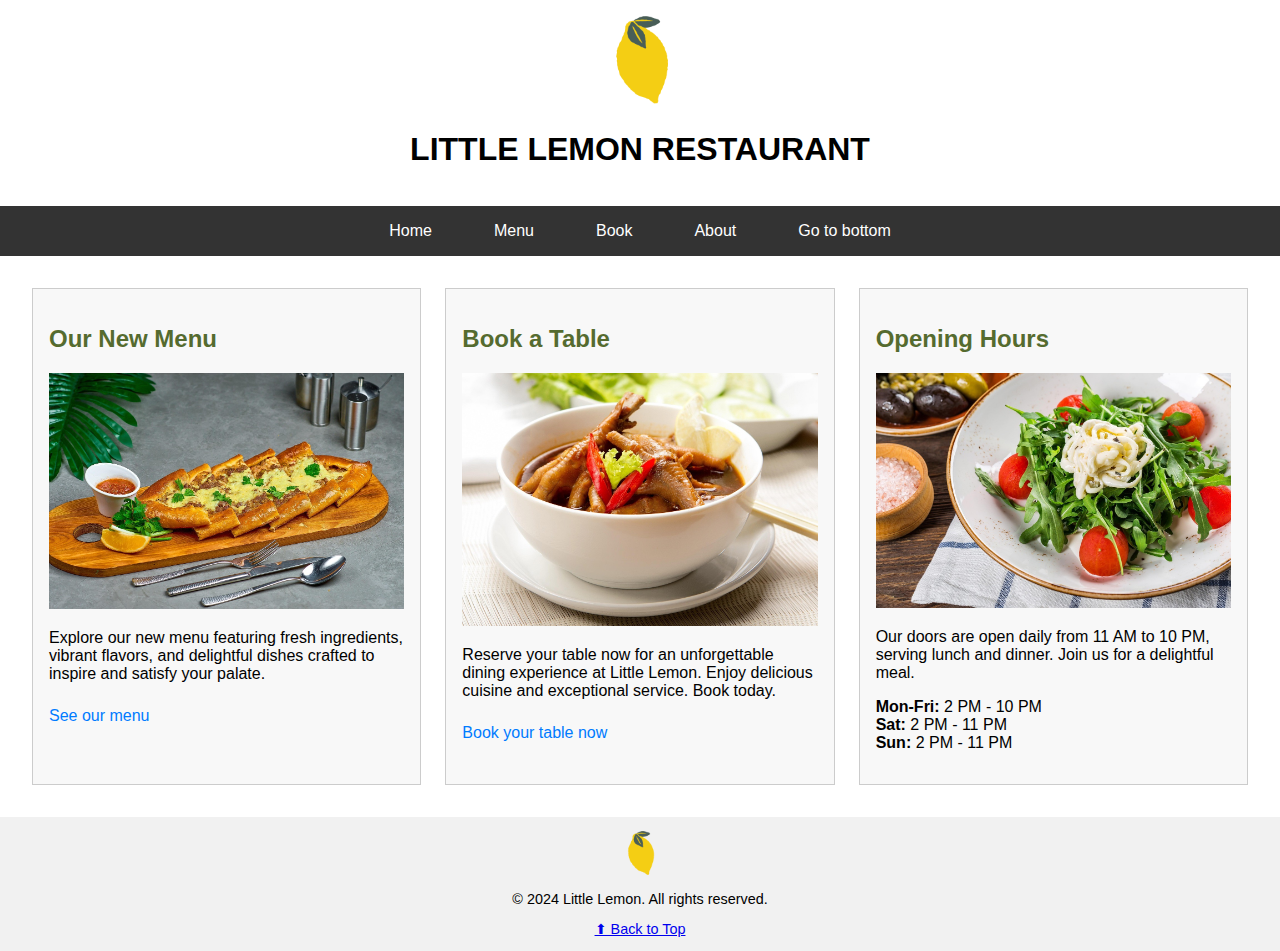
<file: index.html>
<!DOCTYPE html>
<html lang="en">
<head>
  <meta charset="UTF-8" />
  <meta name="viewport" content="width=device-width, initial-scale=1.0"/>
  <title>Little Lemon Restaurant</title>
  <link rel="stylesheet" href="littlelemon-css.css"/>
</head>
<body>
  <header>
    <img src="littlelemonasset1.png" alt="Little Lemon Logo" class="logo">
    <h1>LITTLE LEMON RESTAURANT</h1>
  </header>

  <nav>
    <ul>
      <li><a href="#">Home</a></li>
      <li><a href="#">Menu</a></li>
      <li><a href="#">Book</a></li>
      <li><a href="about.html">About</a></li>
      <li><a href="#footer">Go to bottom</a></li>
    </ul>
  </nav>

  <main>
    <section class="cards">
      <div class="card">
        <h2>Our New Menu</h2>
        <img src="pizza-8128208_1280.jpg" alt="Menu Image">
        <p>Explore our new menu featuring fresh ingredients, vibrant flavors, and delightful dishes crafted to inspire and satisfy your palate.</p>
        <a href="#">See our menu</a>
      </div>
      <div class="card">
        <h2>Book a Table</h2>
        <img src="chicken-2508631_1280.jpg" alt="Book a Table Image">
        <p>Reserve your table now for an unforgettable dining experience at Little Lemon. Enjoy delicious cuisine and exceptional service. Book today.</p>
        <a href="#">Book your table now</a>
      </div>
      <div class="card">
        <h2>Opening Hours</h2>
        <img src="salad-2068210_1280.jpg" alt="Opening Hours Image">
        <p>Our doors are open daily from 11 AM to 10 PM, serving lunch and dinner. Join us for a delightful meal.</p>
        <p><strong>Mon-Fri:</strong> 2 PM - 10 PM<br>
           <strong>Sat:</strong> 2 PM - 11 PM<br>
           <strong>Sun:</strong> 2 PM - 11 PM</p>
      </div>
    </section>
  </main>

  <footer id="footer">
    <img src="littlelemonasset1.png" alt="Little Lemon Logo" class="footer-logo">
    <p>&copy; 2024 Little Lemon. All rights reserved.</p>
    <a href="#">⬆ Back to Top</a>
  </footer>
</body>
</html>
</file>
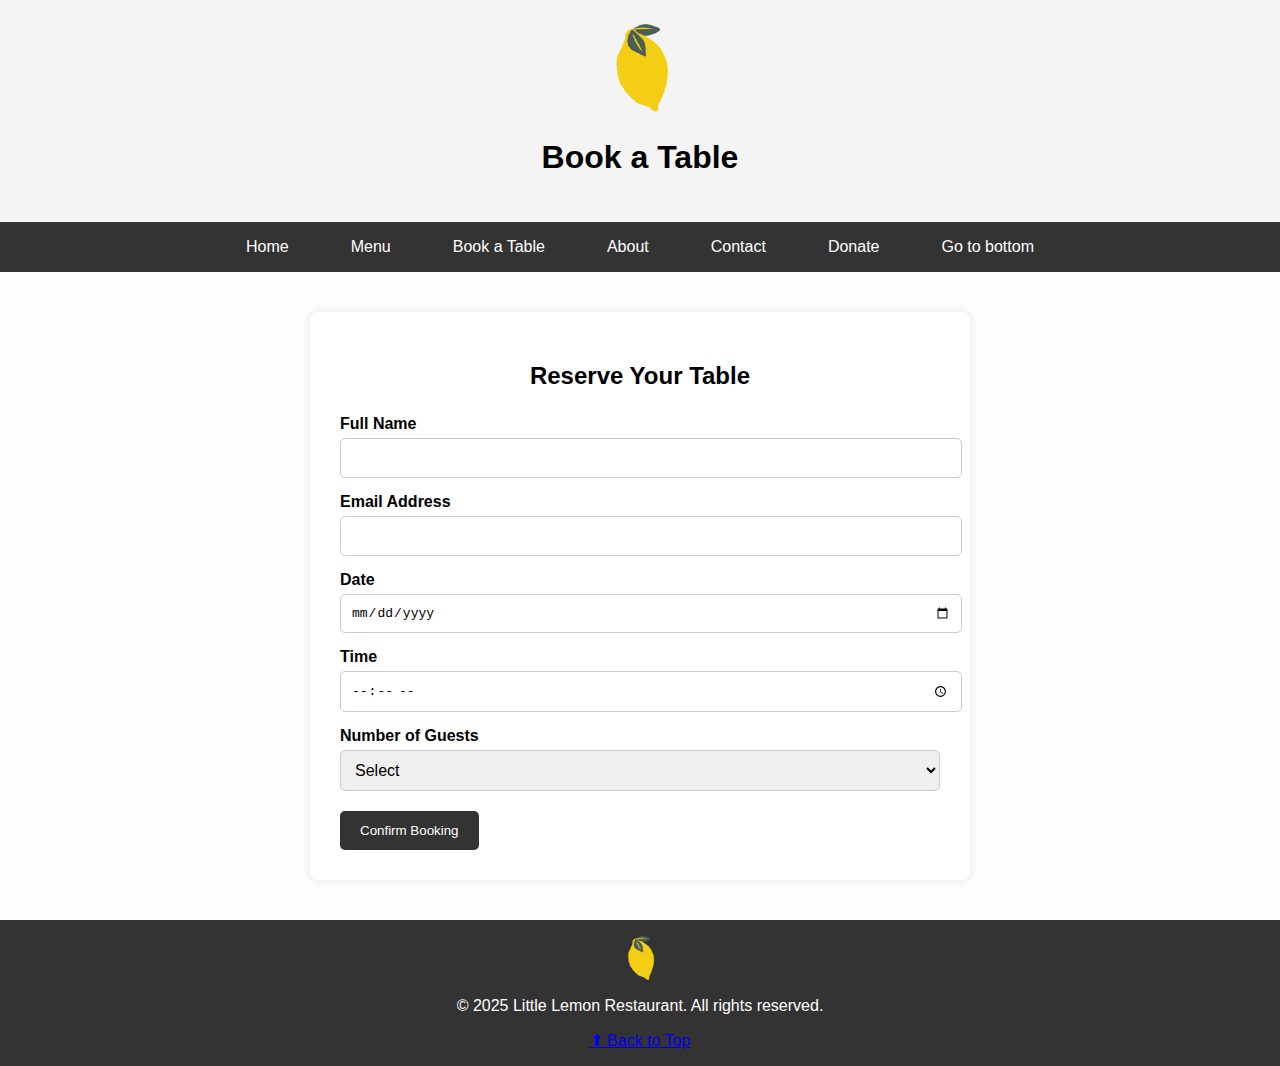
<file: book.html>
<!DOCTYPE html>
<html lang="en">
<head>
  <meta charset="UTF-8">
   <meta name="viewport" content="width=device-width, initial-scale=1.0"/>
  <title>Book a Table - Little Lemon</title>
  <style>
    body {
      font-family: 'Segoe UI', sans-serif;
      margin: 0;
      padding: 0;
      background-color: #fdfdfd;
    }

logo {
  width: 60px;
}

.footer-logo {
  width: 30px;
  vertical-align: middle;
}





    header {
      text-align: center;
      padding: 1.5em;
      background-color: #f4f4f4;
    }

    nav {
      background-color: #333;
    }

    nav ul {
      display: flex;
      justify-content: center;
      list-style: none;
      padding: 0;
      margin: 0;
    }

    nav ul li {
      margin: 0 15px;
    }

    nav ul li a {
      color: white;
      text-decoration: none;
      padding: 1em;
      display: inline-block;
    }

    nav ul li a:hover {
      background-color: #555;
    }

    .booking-container {
      max-width: 600px;
      margin: 40px auto;
      padding: 30px;
      background: #fff;
      box-shadow: 0 0 10px rgba(0,0,0,0.1);
      border-radius: 8px;
    }

    .booking-container h2 {
      text-align: center;
      margin-bottom: 25px;
    }

    .booking-form label {
      display: block;
      margin-top: 15px;
      font-weight: bold;
    }

    .booking-form input,
    .booking-form select {
      width: 100%;
      padding: 10px;
      margin-top: 5px;
      border-radius: 5px;
      border: 1px solid #ccc;
      font-size: 1em;
    }

    .booking-form button {
      margin-top: 20px;
      padding: 12px 20px;
      background-color: #333;
      color: #fff;
      border: none;
      border-radius: 5px;
      cursor: pointer;
    }

    .booking-form button:hover {
      background-color: #555;
    }

    footer {
      text-align: center;
      padding: 1em;
      background-color: #333;
      color: white;
      margin-top: 40px;
    }
  </style>
</head>
<body>

  <header>
    <img src="littlelemonasset1.png" alt="Little Lemon Logo" style="width:60px;">
    <h1>Book a Table</h1>
  </header>

  <nav>
    <ul>
      <li><a href="index.html">Home</a></li>
       <li><a href="menu.html">Menu</a></li>
      <li><a href="book.html">Book a Table</a></li>
      <li><a href="about.html">About</a></li>
      <li><a href="contact.html">Contact</a></li>
      <li><a href="donate.html" class="active">Donate</a></li>
       <li><a href="#footer">Go to bottom</a></li>
    </ul>
  </nav>

  <div class="booking-container">
    <h2>Reserve Your Table</h2>
    <form class="booking-form" action="#" method="POST">
      <label for="name">Full Name</label>
      <input type="text" id="name" name="name" required>

      <label for="email">Email Address</label>
      <input type="email" id="email" name="email" required>

      <label for="date">Date</label>
      <input type="date" id="date" name="date" required>

      <label for="time">Time</label>
      <input type="time" id="time" name="time" required>

      <label for="guests">Number of Guests</label>
      <select id="guests" name="guests" required>
        <option value="">Select</option>
        <option value="1">1 Person</option>
        <option value="2">2 People</option>
        <option value="3">3 People</option>
        <option value="4">4 People</option>
        <option value="5">5 People</option>
        <option value="6">6+ People</option>
      </select>

      <button type="submit">Confirm Booking</button>
    </form>
  </div>

  <footer id="footer">
     <img src="littlelemonasset1.png" alt="Little Lemon Logo" class="footer-logo">
    <p>&copy; 2025 Little Lemon Restaurant. All rights reserved.</p>
     <a href="#">⬆ Back to Top</a>
  </footer>

</body>
</html>
</file>
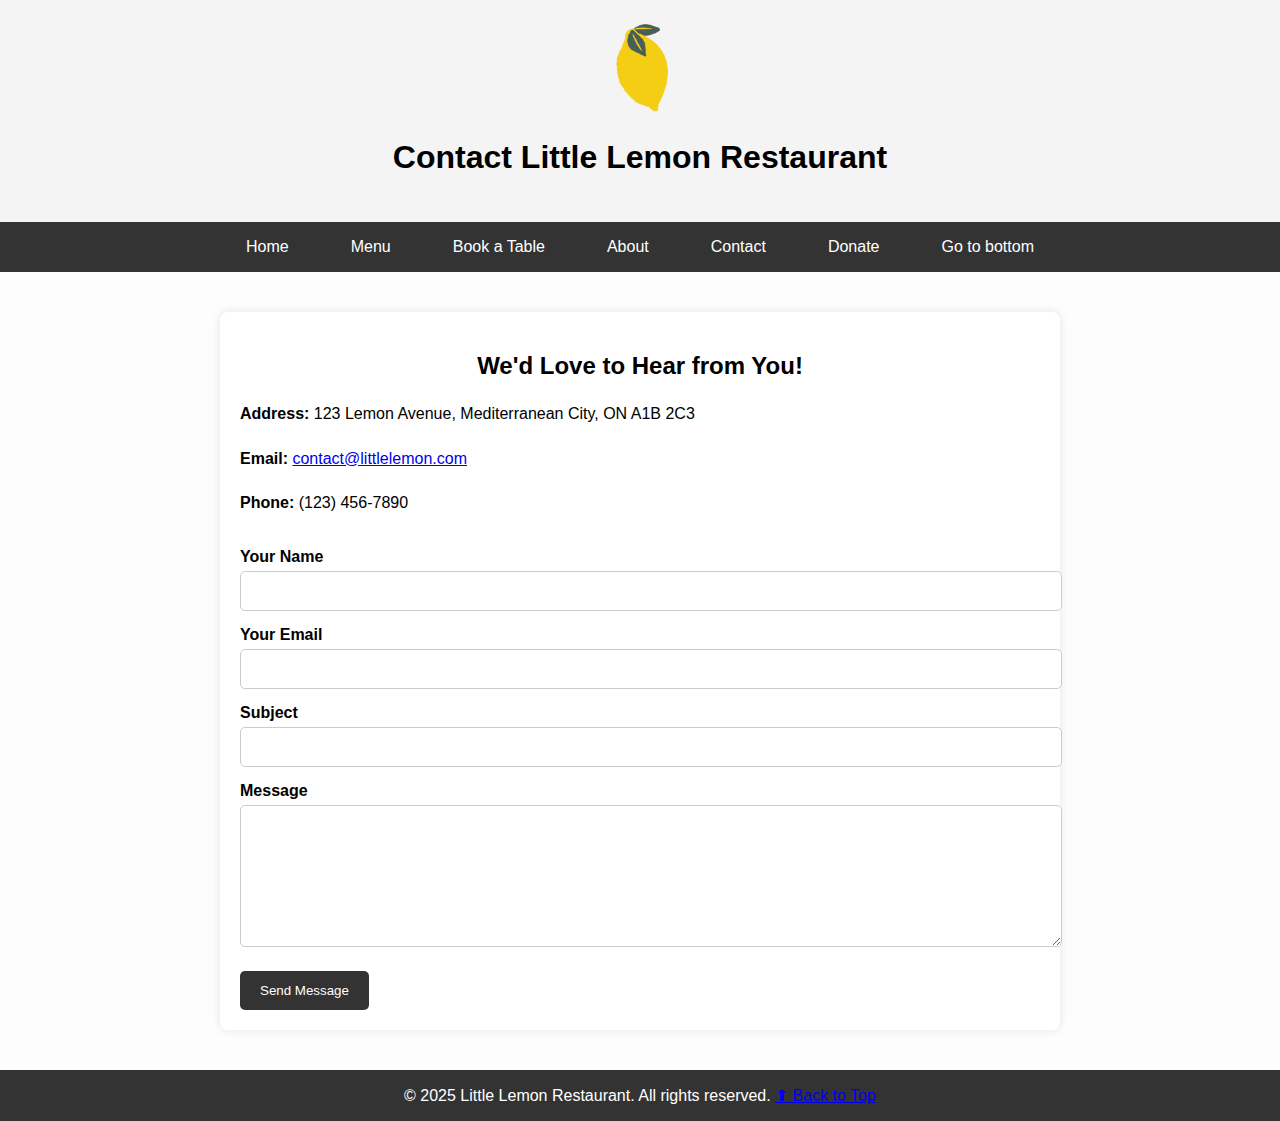
<file: contact.html>
<!DOCTYPE html>
<html lang="en">
<head>
  <meta charset="UTF-8">
  <meta name="viewport" content="width=device-width, initial-scale=1.0"/>
  <title>Contact Us - Little Lemon</title>
  <style>
    body {
      font-family: 'Segoe UI', sans-serif;
      margin: 0;
      padding: 0;
      background-color: #fdfdfd;
    }

    header {
      text-align: center;
      padding: 1.5em;
      background-color: #f4f4f4;
    }

    nav {
      background-color: #333;
    }

    nav ul {
      display: flex;
      justify-content: center;
      list-style: none;
      padding: 0;
      margin: 0;
    }

    nav ul li {
      margin: 0 15px;
    }

    nav ul li a {
      color: white;
      text-decoration: none;
      padding: 1em;
      display: inline-block;
    }

    nav ul li a:hover {
      background-color: #555;
    }

    .contact-container {
      max-width: 800px;
      margin: 40px auto;
      padding: 20px;
      background: #fff;
      box-shadow: 0 0 10px rgba(0,0,0,0.1);
      border-radius: 8px;
    }

    .contact-container h2 {
      text-align: center;
      margin-bottom: 20px;
    }

    .contact-info {
      margin-bottom: 30px;
      line-height: 1.8;
    }

    .contact-form label {
      display: block;
      margin-top: 15px;
      font-weight: bold;
    }

    .contact-form input,
    .contact-form textarea {
      width: 100%;
      padding: 10px;
      margin-top: 5px;
      border-radius: 5px;
      border: 1px solid #ccc;
      font-size: 1em;
    }

    .contact-form textarea {
      height: 120px;
      resize: vertical;
    }

    .contact-form button {
      margin-top: 20px;
      padding: 12px 20px;
      background-color: #333;
      color: #fff;
      border: none;
      border-radius: 5px;
      cursor: pointer;
    }

    .contact-form button:hover {
      background-color: #555;
    }

    footer {
      text-align: center;
      padding: 1em;
      background-color: #333;
      color: white;
      margin-top: 40px;
    }
  </style>
</head>
<body>

  <header>
    <img src="littlelemonasset1.png" alt="Little Lemon Logo" style="width:60px;">
    <h1>Contact Little Lemon Restaurant</h1>
  </header>

  <nav>
    <ul>
      <li><a href="index.html">Home</a></li>
      <li><a href="menu.html">Menu</a></li>
    <li><a href="book.html">Book a Table</a></li>
      <li><a href="about.html">About</a></li>
      <li><a href="contact.html">Contact</a></li>
      <li><a href="donate.html" class="active">Donate</a></li>
       <li><a href="#footer">Go to bottom</a></li>
    </ul>
  </nav>

  <div class="contact-container">
    <h2>We'd Love to Hear from You!</h2>

    <div class="contact-info">
      <p><strong>Address:</strong> 123 Lemon Avenue, Mediterranean City, ON A1B 2C3</p>
      <p><strong>Email:</strong> <a href="mailto:contact@littlelemon.com">contact@littlelemon.com</a></p>
      <p><strong>Phone:</strong> (123) 456-7890</p>
    </div>

    <form class="contact-form" action="#" method="POST">
      <label for="name">Your Name</label>
      <input type="text" id="name" name="name" required>

      <label for="email">Your Email</label>
      <input type="email" id="email" name="email" required>

      <label for="subject">Subject</label>
      <input type="text" id="subject" name="subject">

      <label for="message">Message</label>
      <textarea id="message" name="message" required></textarea>

      <button type="submit">Send Message</button>
    </form>
  </div>

  <footer id="footer">
    &copy; 2025 Little Lemon Restaurant. All rights reserved.
     <a href="#">⬆ Back to Top</a>
  </footer>

</body>
</html>
</file>
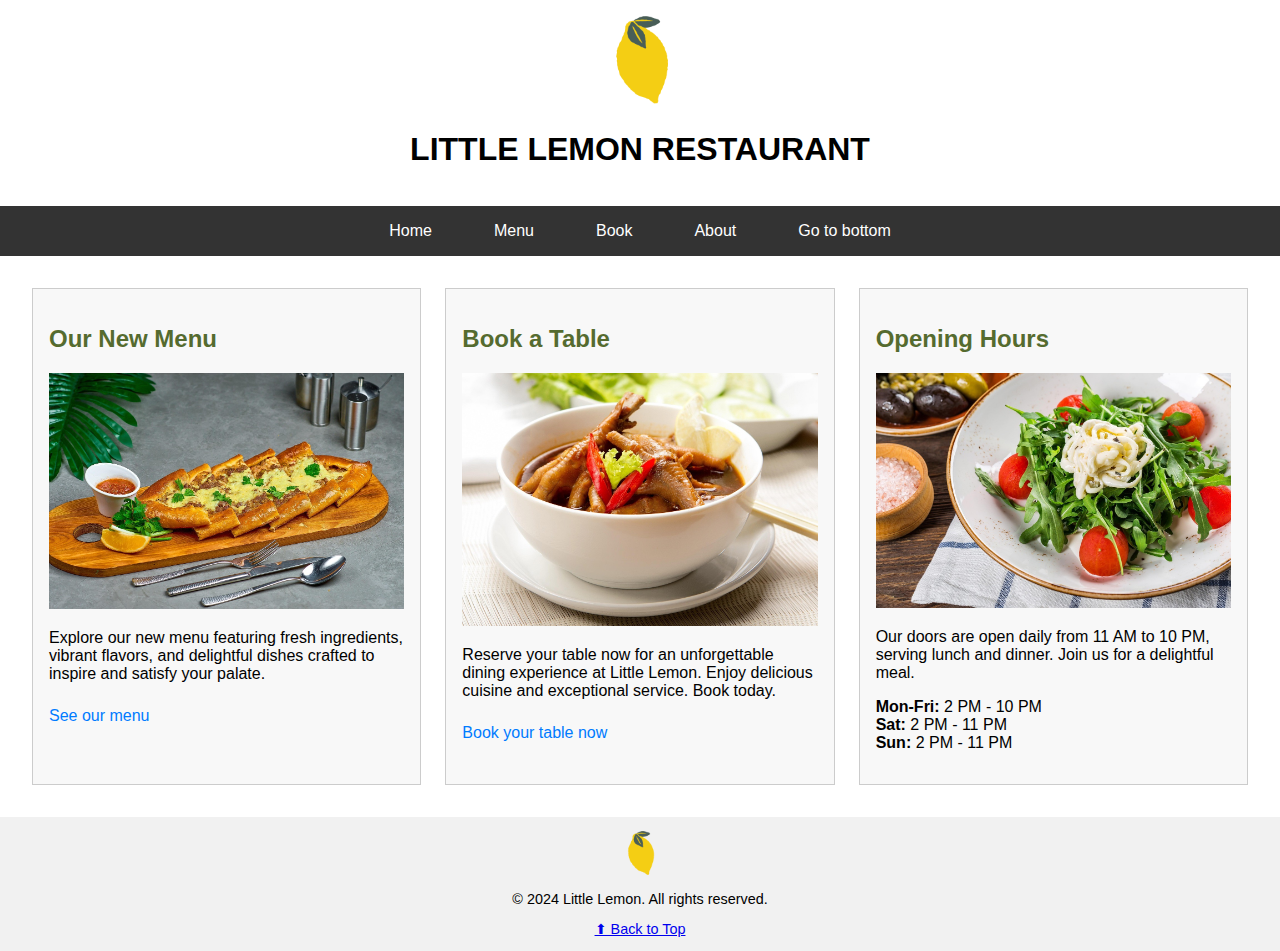
<file: little-lemon-restaurant.html>
<!DOCTYPE html>
<html lang="en">
<head>
  <meta charset="UTF-8" />
  <meta name="viewport" content="width=device-width, initial-scale=1.0"/>
  <title>Little Lemon Restaurant</title>
  <link rel="stylesheet" href="littlelemon-css.css"/>
</head>
<body>
  <header>
    <img src="littlelemonasset1.png" alt="Little Lemon Logo" class="logo">
    <h1>LITTLE LEMON RESTAURANT</h1>
  </header>

  <nav>
    <ul>
      <li><a href="#">Home</a></li>
      <li><a href="#">Menu</a></li>
      <li><a href="#">Book</a></li>
      <li><a href="#">About</a></li>
      <li><a href="#footer">Go to bottom</a></li>
    </ul>
  </nav>

  <main>
    <section class="cards">
      <div class="card">
        <h2>Our New Menu</h2>
        <img src="pizza-8128208_1280.jpg" alt="Menu Image">
        <p>Explore our new menu featuring fresh ingredients, vibrant flavors, and delightful dishes crafted to inspire and satisfy your palate.</p>
        <a href="#">See our menu</a>
      </div>
      <div class="card">
        <h2>Book a Table</h2>
        <img src="chicken-2508631_1280.jpg" alt="Book a Table Image">
        <p>Reserve your table now for an unforgettable dining experience at Little Lemon. Enjoy delicious cuisine and exceptional service. Book today.</p>
        <a href="#">Book your table now</a>
      </div>
      <div class="card">
        <h2>Opening Hours</h2>
        <img src="salad-2068210_1280.jpg" alt="Opening Hours Image">
        <p>Our doors are open daily from 11 AM to 10 PM, serving lunch and dinner. Join us for a delightful meal.</p>
        <p><strong>Mon-Fri:</strong> 2 PM - 10 PM<br>
           <strong>Sat:</strong> 2 PM - 11 PM<br>
           <strong>Sun:</strong> 2 PM - 11 PM</p>
      </div>
    </section>
  </main>

  <footer id="footer">
    <img src="littlelemonasset1.png" alt="Little Lemon Logo" class="footer-logo">
    <p>&copy; 2024 Little Lemon. All rights reserved.</p>
    <a href="#">⬆ Back to Top</a>
  </footer>
</body>
</html>
</file>
<file: littlelemon-css.css>
body {
  font-family: Arial, sans-serif;
  margin: 0;
  padding: 0;
}

header {
  text-align: center;
  padding: 1em;
}

.logo {
  width: 60px;
}

nav {
  background-color: #333;
}

nav ul {
  display: flex;
  justify-content: center;
  padding: 0;
  margin: 0;
  list-style: none;
}

nav ul li {
  margin: 0 15px;
}

nav ul li a {
  color: white;
  text-decoration: none;
  padding: 1em;
  display: inline-block;
}

nav ul li a:hover {
  background-color: #555;
}

main {
  padding: 2em;
}

.cards {
  display: flex;
  justify-content: space-between;
  flex-wrap: wrap;
  gap: 1.5em;
}

.card {
  background: #f8f8f8;
  padding: 1em;
  border: 1px solid #ccc;
  flex: 1;
  min-width: 250px;
  max-width: 30%;
}

.card h2 {
  color: #556b2f;
}

.card img {
  width: 100%;
  height: auto;
}

.card a {
  display: inline-block;
  margin-top: 0.5em;
  color: #007BFF;
  text-decoration: none;
}

.card a:hover {
  text-decoration: underline;
}

footer {
  background-color: #f1f1f1;
  text-align: center;
  padding: 1em;
  font-size: 0.9em;
}

.footer-logo {
  width: 30px;
  vertical-align: middle;
}
</file>
